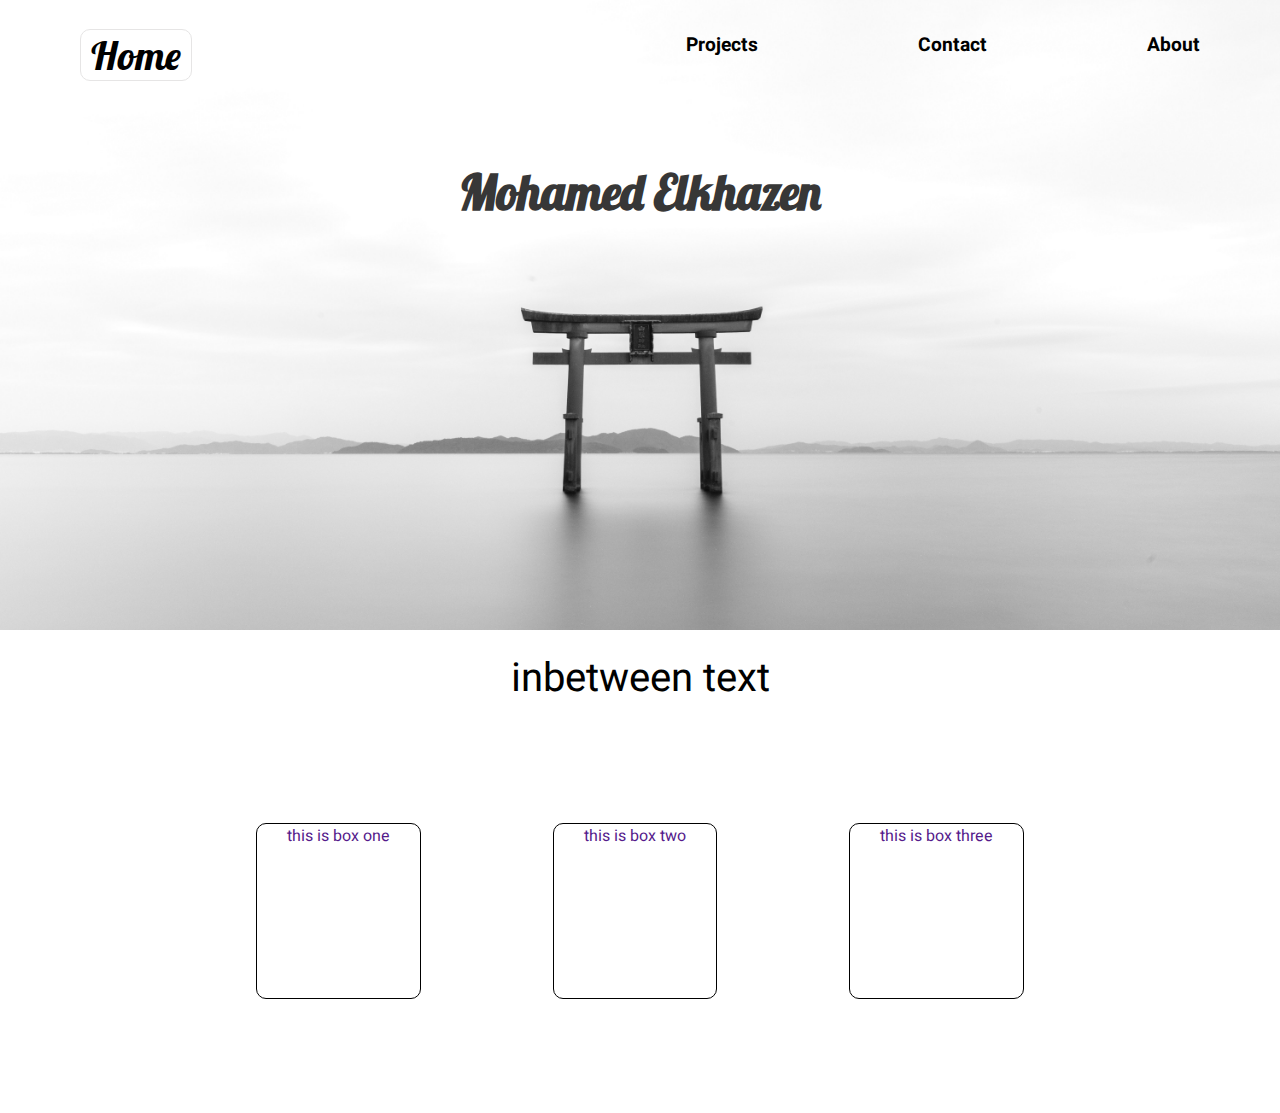
<file: index.html>
<!DOCTYPE html>
<html lang="en">
<head>
    <meta charset="UTF-8">
    <meta http-equiv="X-UA-Compatible" content="IE=edge">
    <meta name="viewport" content="width=device-width, initial-scale=1.0">
    <link rel="stylesheet" href="css/style.css">
    <link rel="preconnect" href="https://fonts.gstatic.com">
    <link rel="preconnect" href="https://fonts.gstatic.com">
    <link href="https://fonts.googleapis.com/css2?family=Heebo:wght@300&family=Lobster&display=swap" rel="stylesheet">    
    <title>Home</title>
</head>
<body>
    <main>
        <section class="landing">
            <nav>

            <a href="index.html"><h1 id="logo">Home</h1></a>
            <ul class="nav-links">
                <a href="projects.html"><li>Projects</li></a>
                <a href="contact.html"><li>Contact</li></a>
                <a href="about.html"><li>About</li></a>

                
            </ul>
              </nav>
            <h2 class="big-text">Mohamed Elkhazen</h2>
        </section>
        <div class="inbetween">
            inbetween text
        </div>
        
    <section class="boxes">
        <a href=""><div class="box1">
            this is box one
        </div></a>
        <a href=""><div class="box2">
            this is box two
        </div></a>
        <a href=""><div class="box3">
            this is box three
        </div></a>
    </section>

    </main>

     <script src="https://cdnjs.cloudflare.com/ajax/libs/gsap/3.6.0/gsap.min.js" integrity="sha512-1dalHDkG9EtcOmCnoCjiwQ/HEB5SDNqw8d4G2MKoNwjiwMNeBAkudsBCmSlMnXdsH8Bm0mOd3tl/6nL5y0bMaQ==" crossorigin="anonymous"></script>
    
</body>
</html>
</file>
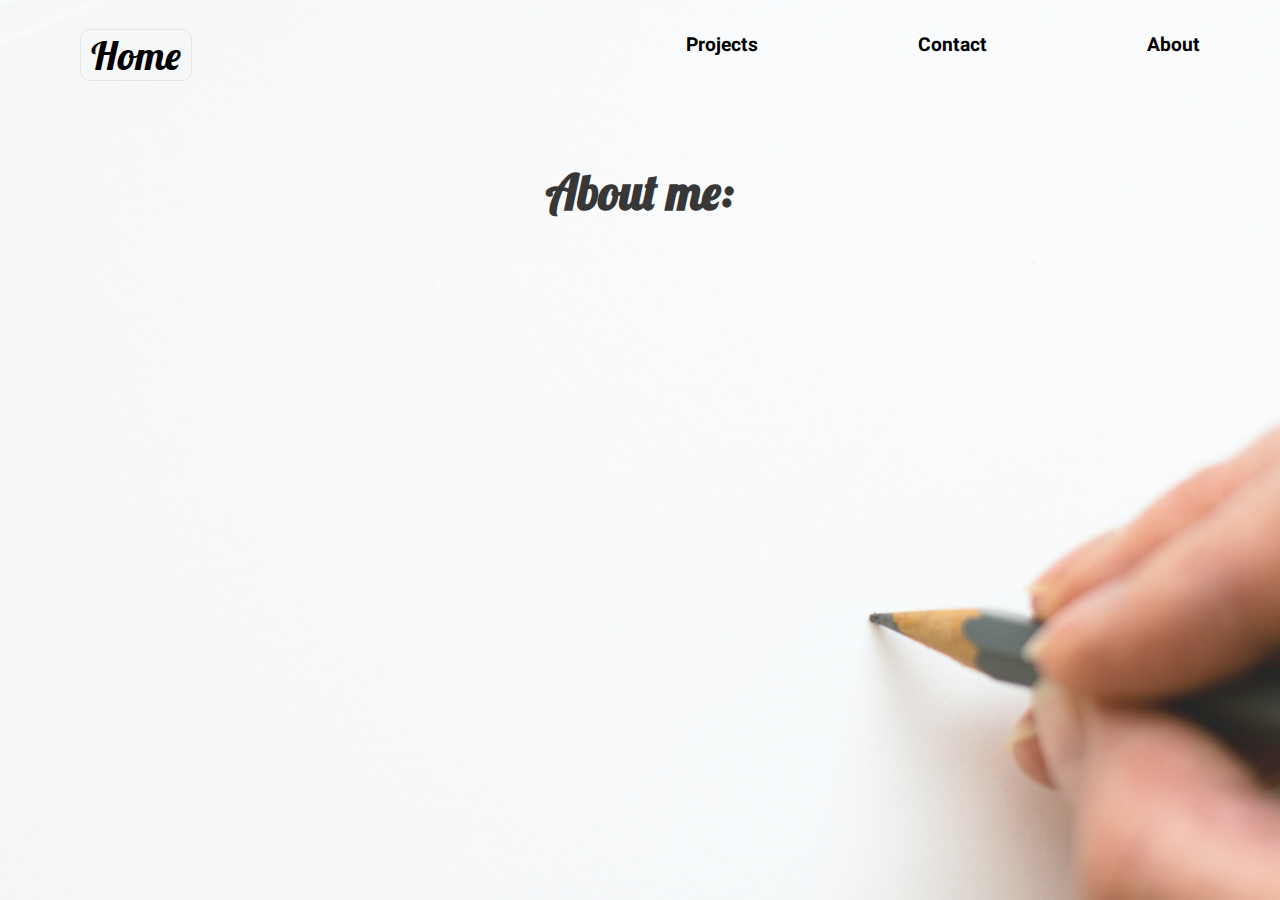
<file: about.html>
<!DOCTYPE html>
<html lang="en">
<head>
    <meta charset="UTF-8">
    <meta http-equiv="X-UA-Compatible" content="IE=edge">
    <meta name="viewport" content="width=device-width, initial-scale=1.0">
    <link rel="stylesheet" href="css/style.css">
    <link rel="preconnect" href="https://fonts.gstatic.com">
    <link rel="preconnect" href="https://fonts.gstatic.com">
    <link href="https://fonts.googleapis.com/css2?family=Heebo:wght@300&family=Lobster&display=swap" rel="stylesheet">    
    <title>About</title>
</head>
<body>
    <main>
        <section class="landing-about">
            <nav>

            <a href="index.html"><h1 id="logo">Home</h1></a>
            <ul class="nav-links">
                <a href="projects.html"><li>Projects</li></a>
                <a href="contact.html"><li>Contact</li></a>
                <a href="about.html"><li>About</li></a>

                
            </ul>
              </nav>
            <h2 class="big-text">About me:</h2>
        </section>
    </main>

     <script src="https://cdnjs.cloudflare.com/ajax/libs/gsap/3.6.0/gsap.min.js" integrity="sha512-1dalHDkG9EtcOmCnoCjiwQ/HEB5SDNqw8d4G2MKoNwjiwMNeBAkudsBCmSlMnXdsH8Bm0mOd3tl/6nL5y0bMaQ==" crossorigin="anonymous"></script>
    
</body>
</html>
</file>
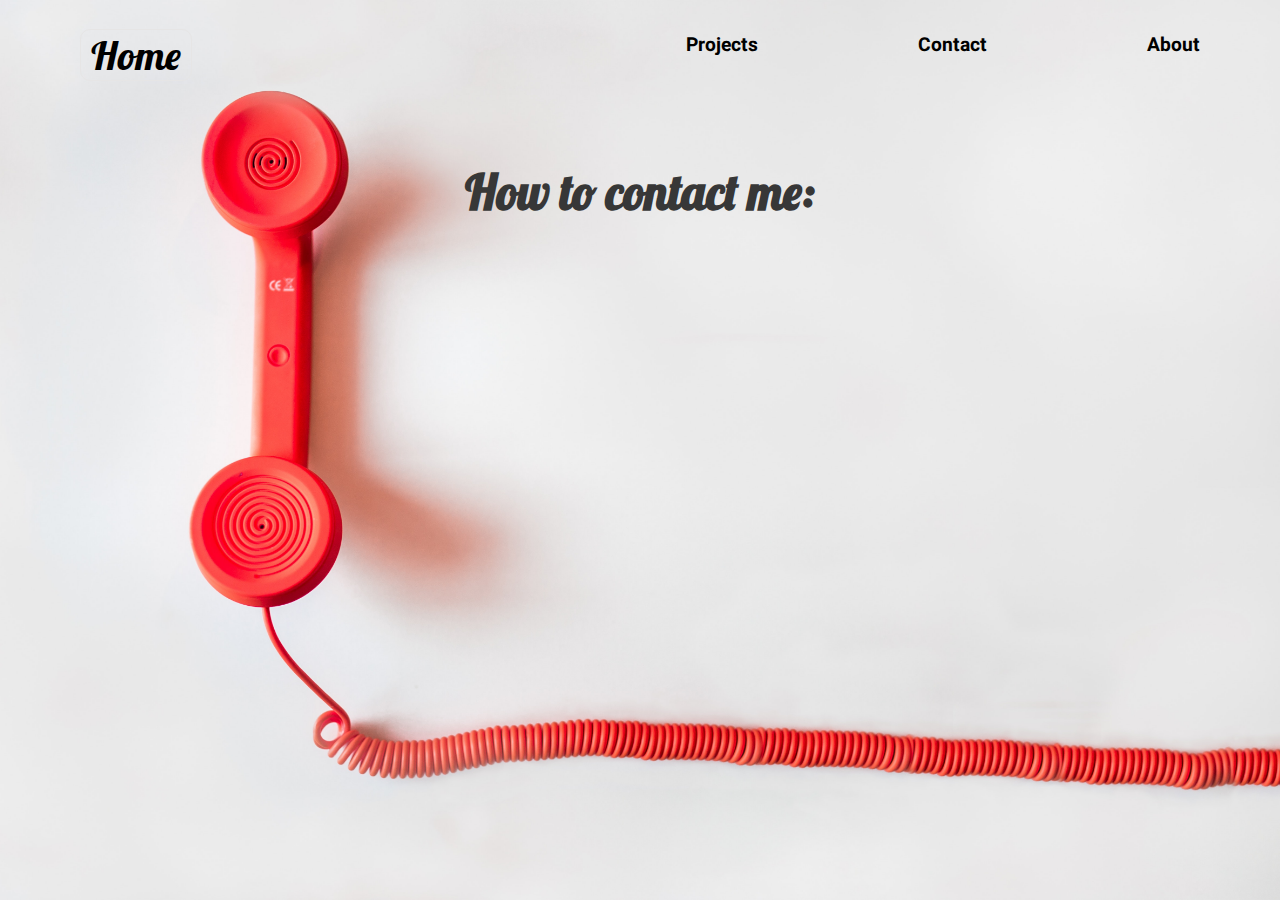
<file: contact.html>
<!DOCTYPE html>
<html lang="en">
<head>
    <meta charset="UTF-8">
    <meta http-equiv="X-UA-Compatible" content="IE=edge">
    <meta name="viewport" content="width=device-width, initial-scale=1.0">
    <link rel="stylesheet" href="css/style.css">
    <link rel="preconnect" href="https://fonts.gstatic.com">
    <link rel="preconnect" href="https://fonts.gstatic.com">
    <link href="https://fonts.googleapis.com/css2?family=Heebo:wght@300&family=Lobster&display=swap" rel="stylesheet">    
    <title>Contacts</title>
</head>
<body>
    <main>
        <section class="landing-contact">
            <nav>

            <a href="index.html"><h1 id="logo">Home</h1></a>
            <ul class="nav-links">
                <a href="projects.html"><li>Projects</li></a>
                <a href="contact.html"><li>Contact</li></a>
                <a href="about.html"><li>About</li></a>

                
            </ul>
              </nav>
            <h2 class="big-text">How to contact me:</h2>
        </section>
    </main>

     <script src="https://cdnjs.cloudflare.com/ajax/libs/gsap/3.6.0/gsap.min.js" integrity="sha512-1dalHDkG9EtcOmCnoCjiwQ/HEB5SDNqw8d4G2MKoNwjiwMNeBAkudsBCmSlMnXdsH8Bm0mOd3tl/6nL5y0bMaQ==" crossorigin="anonymous"></script>
    
</body>
</html>
</file>
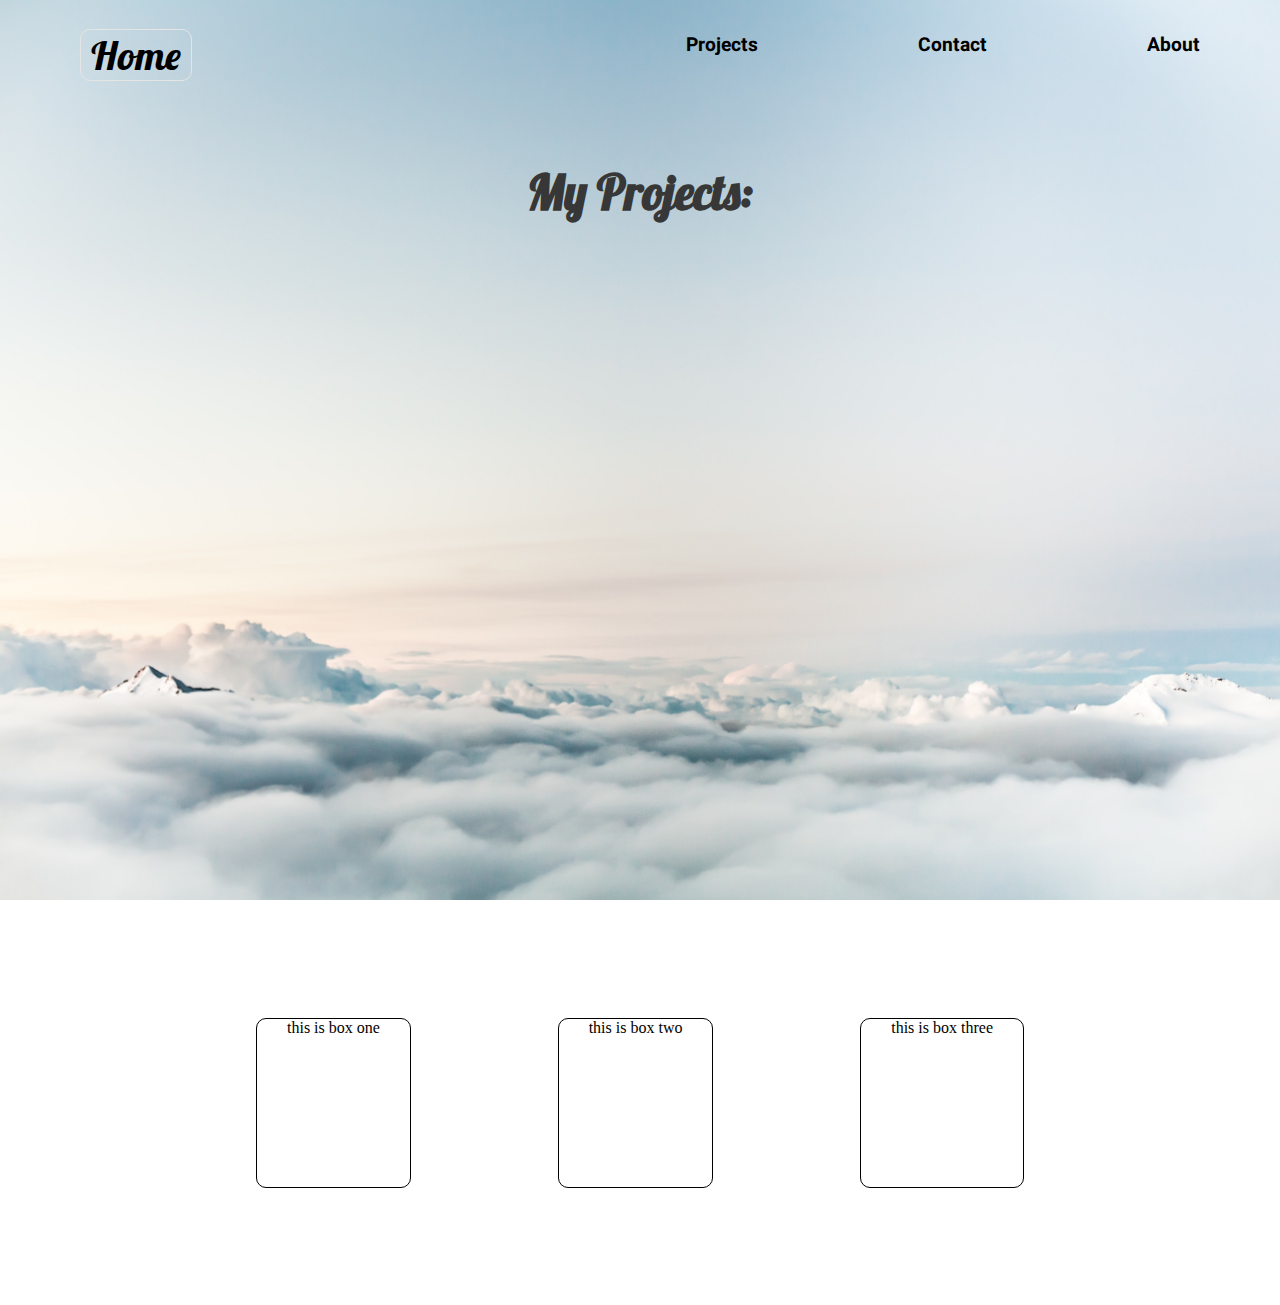
<file: projects.html>
<!DOCTYPE html>
<html lang="en">
<head>
    <meta charset="UTF-8">
    <meta http-equiv="X-UA-Compatible" content="IE=edge">
    <meta name="viewport" content="width=device-width, initial-scale=1.0">
    <link rel="stylesheet" href="css/style.css">
    <link rel="preconnect" href="https://fonts.gstatic.com">
    <link rel="preconnect" href="https://fonts.gstatic.com">
    <link href="https://fonts.googleapis.com/css2?family=Heebo:wght@300&family=Lobster&display=swap" rel="stylesheet">    
    <title>Projects</title>
</head>
<body>
    <main>
        <section class="landing-projects">
            <nav>

            <a href="index.html"><h1 id="logo">Home</h1></a>
            <ul class="nav-links">
                <a href="projects.html"><li>Projects</li></a>
                <a href="contact.html"><li>Contact</li></a>
                <a href="about.html"><li>About</li></a>

                
            </ul>
              </nav>
            <h2 class="big-text">My Projects:</h2>
        </section>
    </main>

    <section class="boxes">
        <div class="box1">
            this is box one
        </div>
        <div class="box2">
            this is box two
        </div>
        <div class="box3">
            this is box three
        </div>
    </section>

     <script src="https://cdnjs.cloudflare.com/ajax/libs/gsap/3.6.0/gsap.min.js" integrity="sha512-1dalHDkG9EtcOmCnoCjiwQ/HEB5SDNqw8d4G2MKoNwjiwMNeBAkudsBCmSlMnXdsH8Bm0mOd3tl/6nL5y0bMaQ==" crossorigin="anonymous"></script>
    
</body>
</html>
</file>
<file: css/style.css>
*{
    margin: 0;
    padding: 0;
    box-sizing: border-box;
}
main {
    font-family: "Heebo", sans-serif;
}
.landing {
    min-height: 70vh;
    background: url(/img/background.jpg);
    background-size: cover;
    padding: 0rem 5rem;
    background-position: center;
}
.landing-about {
    min-height: 100vh;
    background: url(/img/pencil.jpg);
    background-size: cover;
    padding: 0rem 5rem;
    background-position: center;
}
.landing-contact {
    min-height: 100vh;
    background: url(/img/phone.jpg);
    background-size: cover;
    padding: 0rem 5rem;
    background-position: center;
}
.landing-projects {
    min-height: 100vh;
    background: url(/img/sky.jpg);
    background-size: cover;
    padding: 0rem 5rem;
    background-position: center;
}
nav {
    display: flex;
    align-items: center;
    justify-content: space-between;
    min-height: 10vh;

}
.nav-links {
    display: flex;
    list-style: none;
}
.nav-links li {
    padding-left: 10rem;
    font-size: 1.2rem;
    font-weight: bold;
    text-decoration: none;
    color: black;
    
}
#logo {
    font-family: "lobster", cursive;
    font-weight: lighter;
    font-size: 2.5rem;
    color: black;
    border: rgb(230, 229, 229) 1px solid;
    padding: 0px 10px;
    border-radius: 10px;
    margin-top:  20px;
}
.big-text {
    position: absolute;
    top: 20%;
    left: 50%;
    transform: translate(-50%, -30%);
    font-size: 3rem;
    font-family: "lobster", cursive;
    color: rgb(55, 55, 55);
}
a {
    text-decoration: none;
}

#logo:hover {
    background: rgb(66, 64, 64);
    color: white;
}
.inbetween {
    /* display: flex; */
    /* object-position: center; */
    font-size: 40px;
    text-align: center;
    padding-top: 1.5%;
}
.boxes {
    display: flex;
    align-items: center;
    justify-content: space-between;
    min-height: 45vh;
    padding-left: 20%;
    padding-right: 20%;
}
.box1 {
    border:rgb(0, 0, 0) 1px solid;
    border-radius: 10PX;
    padding-bottom: 150px;
    padding-left: 30px;
    padding-right: 30px

}
.box2 {
    border:rgb(0, 0, 0) 1px solid;
    border-radius: 10PX;
    padding-bottom: 150px;
    padding-left: 30px;
    padding-right: 30px

}
.box3 {
    border:rgb(0, 0, 0) 1px solid;
    border-radius: 10PX; 
    padding-bottom: 150px;
    padding-left: 30px;
    padding-right: 30px

}
</file>
